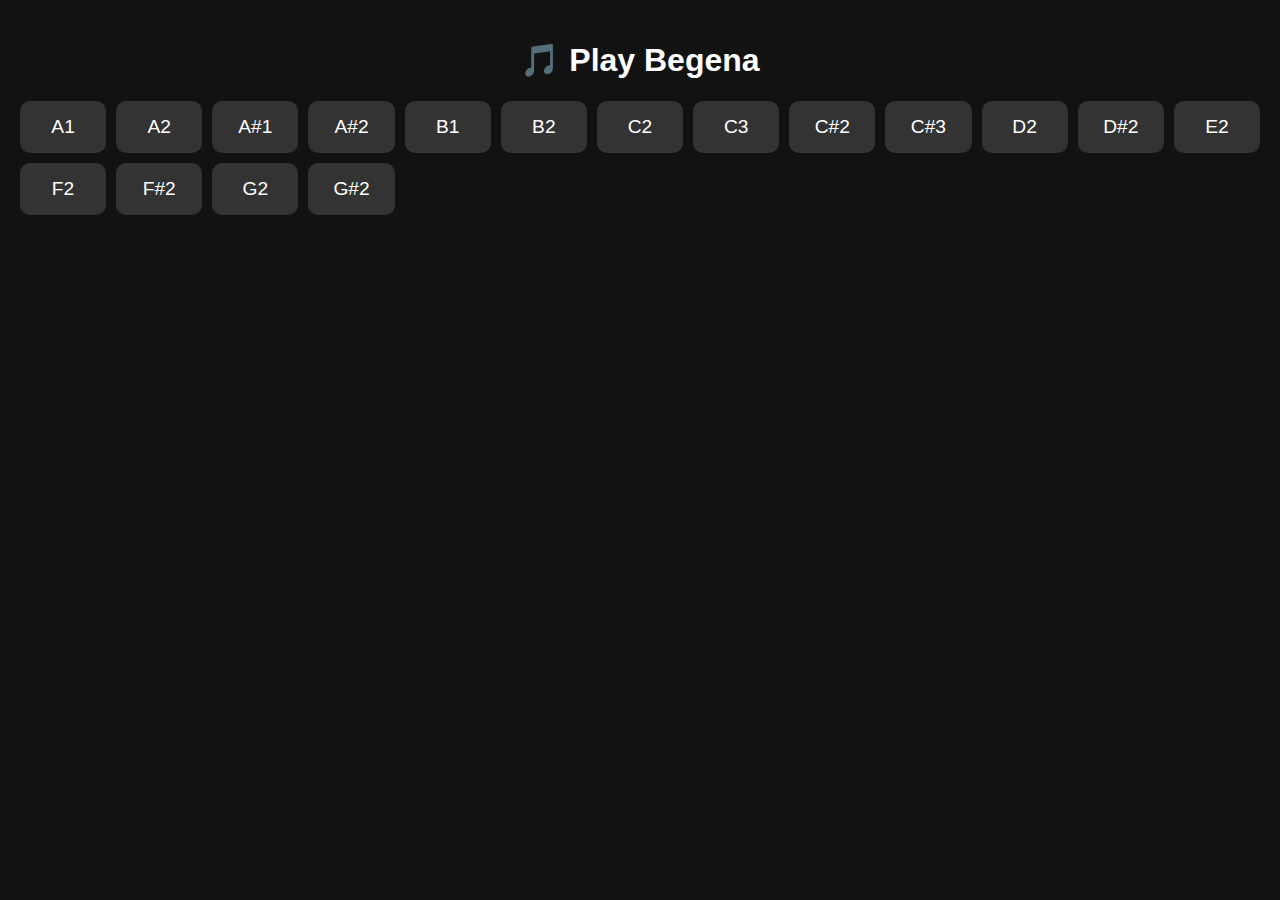
<file: index.html>
<!DOCTYPE html>
<html lang="en">
<head>
  <meta charset="UTF-8">
  <meta name="viewport" content="width=device-width, initial-scale=1.0">
  <title>Begena Player MVP</title>
  <link rel="stylesheet" href="style.css">
</head>
<body>
  <h1>🎵 Play Begena</h1>
  <div class="be-gena">
    <button data-sound="A1">A1</button>
    <button data-sound="A2">A2</button>
    <button data-sound="Asharp1">A#1</button>
    <button data-sound="Asharp2">A#2</button>
    <button data-sound="B1">B1</button>
    <button data-sound="B2">B2</button>
    <button data-sound="C2">C2</button>
    <button data-sound="C3">C3</button>
    <button data-sound="Csharp2">C#2</button>
    <button data-sound="Csharp3">C#3</button>
    <button data-sound="D2">D2</button>
    <button data-sound="Dsharp2">D#2</button>
    <button data-sound="E2">E2</button>
    <button data-sound="F2">F2</button>
    <button data-sound="Fsharp2">F#2</button>
    <button data-sound="G2">G2</button>
    <button data-sound="Gsharp2">G#2</button>
  </div>
  <script src="script.js"></script>
</body>
</html>
</file>
<file: style.css>
body {
  font-family: Arial, sans-serif;
  background: #121212;
  color: #fff;
  text-align: center;
  margin: 0;
  padding: 20px;
}

.be-gena {
  display: grid;
  grid-template-columns: repeat(auto-fit, minmax(80px, 1fr));
  gap: 10px;
  margin-top: 20px;
}

button {
  background: #333;
  color: #fff;
  border: none;
  padding: 15px;
  font-size: 1.2rem;
  border-radius: 10px;
  cursor: pointer;
  transition: background 0.2s;
}

button:hover {
  background: #ff9800;
}

button.active {
  background: #ff9800 !important;
  transform: scale(1.05);
}
</file>
